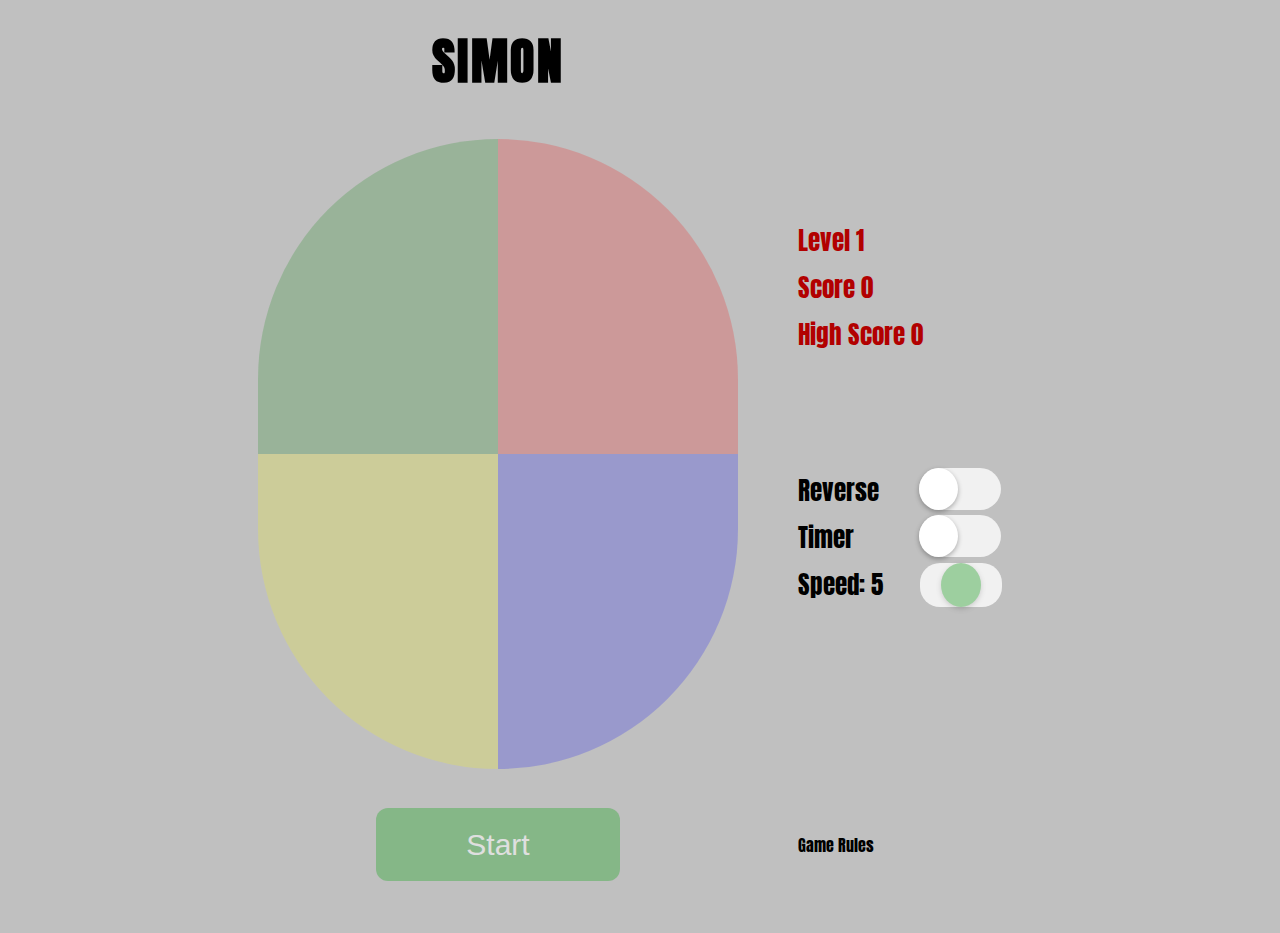
<file: index.html>
<!DOCTYPE html>
<html lang="en">
  <head>
    <meta charset="utf-8">
    <title>SIMON</title>
    <script type="text/javascript" src="https://ajax.googleapis.com/ajax/libs/jquery/1.11.1/jquery.min.js" defer></script>
    <script type="text/javascript" src="js/script.js" defer></script>
    <link href="https://fonts.googleapis.com/css?family=Anton" rel="stylesheet">
    <link rel="stylesheet" href="css/body.css">
    <link rel="stylesheet" href="css/controls.css">
    <link rel="stylesheet" href="css/gameboard.css">
    <link rel="stylesheet" href="css/mobile.css">
    <link rel="stylesheet" href="css/misc.css">
    <link rel="shortcut icon" href="simon.ico" />
    <meta name="viewport" content="width=device-width, initial-scale=1.0">
  </head>
  <body>
    <main>
      <div class="left top">
        <h1 id="title-text">SIMON</h1>
      </div>
        <section id="game-board">
          <div class="lights">
            <div class="light-column" id="column-1">
              <div class="light green" data-light="1"></div>
              <div class="light yellow" data-light="3"></div>
            </div>
            <div class="light-column" id="column-2">
              <div class="light red" data-light="2"></div>
              <div class="light blue" data-light="4"></div>
            </div>
          </div>
          <div class="high-score-table">
            <table class="score-table"></table>
          </div>
          <div id="my-modal" class="modal">
            <div class="modal-content">
              <p>Congrats!  You acheived a high score.  Please enter your name.</p>
              <input class="input" type="text" placeholder="Your name"/>
              <input class="submit" type="button" value="submit" />
            </div>
          </div>
        </section>
        <section class="left bottom">
          <form id="form">
            <button class="button" id="start"><span>Start</span></button>
          </form>
          <p class="countdown"></p>
        </section>
    </main>
    <nav>
      <div class="right top">
      </div>
      <div id="right-side">
        <div class="right-info" id="top-info">
          <div class="stats" id="level">Level 1</div>
          <a href="" class="stats" id="score-display">Score 0</a><div class="box" id="score-box">SCORE: Players earn 1 point per level for each point of speed, multiplied by 1.5X if Reverse is on and another 1.5X if the Timer is on.<br><br>For example, a player at speed 5, set on Reverse, with the Timer on, would earn 11.25 points per level (5pts * 1.5X * 1.5X)</div>
          <div class="stats" id="high-score">High Score 0</div>
        </div>
        <div class="right-info" id="bottom-info">
          <form>
            <div class="input-row">
              <a href="" class="switch-label" id="reverse">Reverse</a>
              <input id="reverse-switch" class="cmn-toggle cmn-toggle-round" type="checkbox">
              <label for="reverse-switch"></label>
            </div>
            <div class="input-row">
              <a href="" class="switch-label" id="timer">Timer</a>
              <input id="timer-switch" class="cmn-toggle cmn-toggle-round" type="checkbox">
              <label for="timer-switch"></label>
           </div>
           <div class="input-row">
             <label class="switch-label" id="slider-value">Speed: 5</label>
             <input id="my-range"  class="slider" min="1" max="9" value="5"  type="range">
           </div>
          </form>
        </div>
      </div>
      <div class="right bottom">
        <a href="" class="switch-label" id="instructions">Game Rules</a>
        <div class="box" id="instructions-box">1. Press the START button. Simon will give you two signals.  Repeat the signal by pressing the same color lens.<br>2. Simon will duplicate the first two signals and add one.  Repeat these three signals by pressing the same color lesnes, in order.<br>3. Continue playing as long as you can repeat each sequence of signals correctly.  After the 5th, 9th, and 13th levels, Simon automatically speeds up.<br>5. If you fail to repeat a sequence exactly, or if you take more than 10 seconds to start entering the signal (if the timer is on), this means you've lost.</div>
      </div>
    </nav>
  </body>
</html>
</file>
<file: css/body.css>
body {
  height: 100vh;
  width: 100vw;
  text-align: center;
  font-family: "Anton", sans-serif;
  background-color: #c0c0c0;
  display: flex;
  flex-direction: row;
}

main {
  display: flex;
  flex-grow: 2;
  flex-direction: column;
  max-width: 600px;
  min-width: 300px;
  width: 500px;
  margin: 0 0 0 auto;
}

nav {
  flex-direction: column;
  flex-grow: 1;
  max-width: 300px;
  min-width: 100px;
  width: 200px;
  margin: 0 auto 0 0;
}

form {
  width: 100%;
}
</file>
<file: css/controls.css>
/*copied some of the button styling from https://www.w3schools.com/css/css3_buttons.asp */
.button {
  background-color: #4caf50;
  border: none;
  color: white;
  padding: 3.25% 15%;
  text-align: center;
  text-decoration: none;
  display: inline-block;
  font-size: 30px;
  border-radius: 12px;
  opacity: 0.5;
  animation: pulse 2s infinite;
}

@keyframes pulse {
  0% {
    opacity: 0.5;
  }
  100% {
    opacity: 1;
    right: 0;
    padding: 3.25% 20%;
  }
}

.button:hover {
  opacity: 1;
  padding: 3.25% 20%;
  transition: 1s;
  animation-play-state: paused;
}

/*the code below is for the speed slider*/
/*copied most of the slider code from https://www.w3schools.com/howto/howto_js_rangeslider.asp */

.slider {
  -webkit-appearance: none;
  width: 82px;
  height: 44px;
  border-radius: 20px;
  background: #f1f1f1;
  outline: none;
  -webkit-transition: 0.2s;
  transition: opacity 0.2s;
}

.slider::-webkit-slider-thumb {
  -webkit-appearance: none;
  appearance: none;
  width: 40px;
  height: 44px;
  border-radius: 50%;
  background: #4caf50;
  cursor: pointer;
  opacity: 0.5;
  box-shadow: 0 2px 5px rgba(0, 0, 0, 0.3);
}

.slider::-webkit-slider-thumb:hover {
  opacity: 1;
}

.slider::-moz-range-thumb {
  width: 25px;
  height: 25px;
  border-radius: 50%;
  background: #4caf50;
  cursor: pointer;
}

/*everything below is for the switch*/
/*Copied some of the toggle styling from http://callmenick.com/post/css-toggle-switch-examples*/
.cmn-toggle {
  position: absolute;
  margin-left: -9999px;
  visibility: hidden;
}
.cmn-toggle + label {
  display: block;
  position: relative;
  cursor: pointer;
  outline: none;
  user-select: none;
}

input.cmn-toggle-round + label {
  padding: 2px;
  width: 80px;
  height: 40px;
  background-color: #c0c0c0;
  border-radius: 40px;
}
input.cmn-toggle-round + label:before,
input.cmn-toggle-round + label:after {
  display: block;
  position: absolute;
  top: 1px;
  left: 1px;
  bottom: 1px;
  content: "";
}
input.cmn-toggle-round + label:before {
  right: 1px;
  background-color: #f1f1f1;
  border-radius: 40px;
  transition: background 0.4s;
}
input.cmn-toggle-round + label:after {
  width: 39px;
  background-color: #fff;
  border-radius: 100%;
  box-shadow: 0 2px 5px rgba(0, 0, 0, 0.3);
  transition: margin 0.4s;
}
input.cmn-toggle-round:checked + label:before {
  background-color: #4caf50;
}
input.cmn-toggle-round:checked + label:after {
  margin-left: 40px;
}

/*everything below is for the hover boxes*/
/*copied some of the code from http://jsfiddle.net/mcdqt/*/
.box {
  display: none;
  position: absolute;
  top: 30px;
  left: 10px;
  background: #c0c0c0;
  padding: 5px;
  border: 1px solid black;
  width: 300px;
  font-size: 14px;
  left: 40%;
}

#score-display:hover + #score-box {
  display: block;
  top: 25%;
  color: black;
}

#reverse:hover + #reverse-box {
  display: block;
  top: 50%;
}

#timer:hover + #timer-box {
  display: block;
  top: 57%;
}

#slider-value:hover + #speed-box {
  display: block;
  top: 60%;
}

#instructions:hover + #instructions-box {
  display: block;
  top: 30%;
  left: 25%;
}

/*for the name input modal if you get a high score*/
/*copied most of the modal styling from https://www.w3schools.com/bootstrap/bootstrap_modal.asp*/
.modal {
  display: none; /* Hidden by default */
  position: fixed; /* Stay in place */
  z-index: 1; /* Sit on top */
  left: 0;
  top: 0;
  width: 100%; /* Full width */
  height: 100%; /* Full height */
  overflow: auto; /* Enable scroll if needed */
  background-color: rgb(0, 0, 0); /* Fallback color */
  background-color: rgba(0, 0, 0, 0.4); /* Black w/ opacity */
}

/* Modal Content/Box */
.modal-content {
  background-color: #fefefe;
  margin: 15% auto; /* 15% from the top and centered */
  padding: 20px;
  border: 1px solid #888;
  width: 80%; /* Could be more or less, depending on screen size */
}
</file>
<file: css/gameboard.css>
.green {
  background-color: green;
  border-top-left-radius: 250px;
}

.red {
  background-color: red;
  border-top-right-radius: 250px;
}

.yellow {
  background-color: yellow;
  border-bottom-left-radius: 250px;
}

.blue {
  background-color: blue;
  border-bottom-right-radius: 250px;
}

.light {
  width: 80%;
  height: 80%;
  opacity: 0.2;
}

.light-column {
  flex-grow: 1;
  display: flex;
  flex-direction: column;
}

.lights {
  width: 100%;
  height: 100%;
  display: flex;
  height: 70vh;
  min-height: 200px;
  max-height: 800px;
}

#game-board {
  flex-grow: 9;
  display: flex;
  flex-direction: column;
  justify-content: center;
}

#column-1 {
  align-items: flex-end;
}

#column-2 {
  align-items: flex-start;
}


/*for the high score table*/
.score-table {
  font-size: 30px;
  width: 50%;
  margin: 0 auto;
  max-height: 60vh;
}

.high-score-table {
  height: 100%;
}
</file>
<file: css/mobile.css>
@media screen and (max-width: 764px) {
  body {
    flex-wrap: wrap;
    margin: 0 auto;
  }
  main {
    max-width: 500px;
    min-width: 250px;
    margin: 0 auto;
  }

  nav {
    max-width: 500px;
    min-width: 250px;
    margin: 0 auto;
  }

  .top {
    min-height: 15%;
  }
  .switch-label {
    width: 30%;
  }
  #form {
    margin-top: 2%;
  }

  #top-info {
    align-items: center;
  }
  #bottom-info {
  }
  .input-row {
    justify-content: center;
  }

  .right.bottom {
    align-items: center;
    text-align: center;
    padding: 0px;
    order: 2;
  }

  .right.top {
    height: 0px;
  }

  #instructions {
    margin: 0;
  }

  .countdown {
    font-size: 15px;
  }
}

@media screen and (max-width: 500px) {
  .score-table {
    font-size: 22px;
  }

  .button {
    font-size: 22px;
    padding: 3.25% 7%;
  }
  @keyframes pulse {
    0% {
      opacity: 0.3;
    }
    100% {
      opacity: 1;
      right: 0;
      padding: 3.25% 15%;
    }
  }
  .box {
    left: 5%;
  }
}
</file>
<file: css/misc.css>
input {
  width: 50%;
  background-color: green;
}

.input-row {
  width: 100%;
  display: flex;
  flex-direction: row;
}

.top {
  height: 11%;
  flex-grow: 1;
  display: flex;
  flex-direction: column;
  justify-content: center;
}

.bottom {
  height: 8%;
  flex-grow: 1;
  margin-top: 2%;
  height: 10vh;
  min-height: 100px;
}

#right-side,
.right-info {
  display: flex;
  flex-direction: column;
}

#right-side {
  height: 80%;
}

.right-info {
  justify-content: center;
  width: 100%;
  text-align: left;
  color: #b20000;
}

#top-info,
#bottom-info {
  flex-grow: 1;
  height: 50%;
}

#bottom-info {
  color: black;
  font-size: 25px;
  height: 50%;
  min-height: 50%;
  display: flex;
  flex-direction: row;
  justify-content: flex-start;
}

.right.bottom {
  text-align: left;
  padding: 0px;
  display: flex;
  flex-direction: column;
  justify-content: flex-start;
}

a {
  text-decoration: none;
  color: black;
}

.switch-label {
  margin: 5px 0px 5px 0px;
  width: 40%;
}

#instructions {
  margin: 0px;
}

#score-display {
  color: #b20000;
}

::-webkit-scrollbar {
  width: 0px; /* remove scrollbar space */
  background: transparent; /* make scrollbar invisible */
}

.stats {
  font-size: 25px;
  margin: 5px 0px 5px 0px;
}

.countdown {
  font-size: 25px;
}

#title-text {
  letter-spacing: 2.5px;
  font-size: 50px;
  margin: 1% auto 1% auto;
}

h2 {
  font-size: 20px;
  margin: 0px auto 0px auto;
  font-weight: 100;
  font-style: italic;
}


.slider-value {
  text-align: center;
  background-color: purple;
}

#slide-container {
  width: 100%; /* Width of the outside container */
}
</file>
